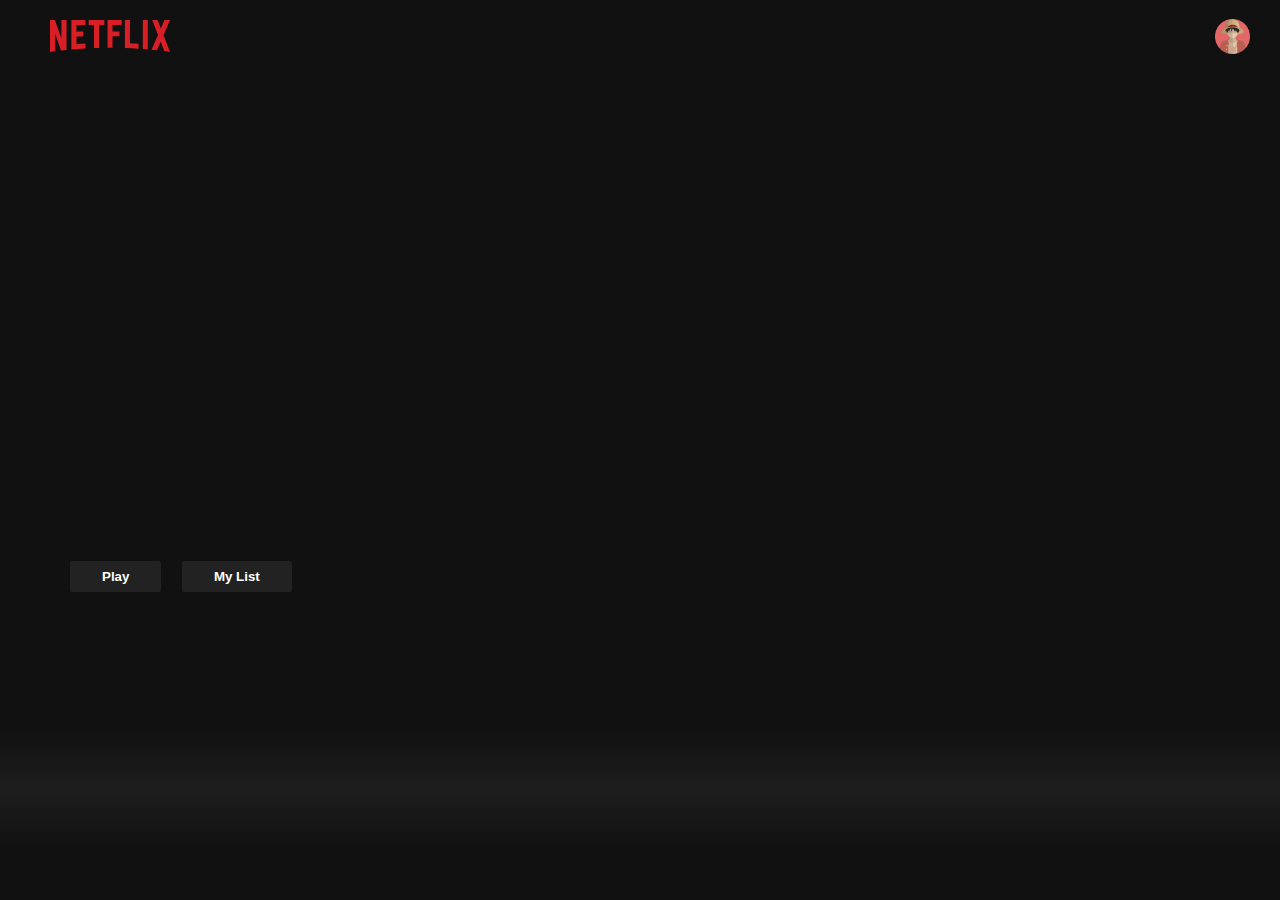
<file: index.html>
<!DOCTYPE html>
<html lang="en">
  <head>
    <meta charset="UTF-8" />
    <meta http-equiv="X-UA-Compatible" content="IE=edge" />
    <meta name="viewport" content="width=device-width, initial-scale=1.0" />
    <title>NETFLIX</title>
    <link rel="stylesheet" href="main.css"/>
    <script src="app.js"></script>
  </head>
  <body>
    <!-- navbar -->
    <div class="nav">
      <div class="nav__left">
        <img class="nav_logo" src="./assets/logo.svg" alt="">
      </div>
        <div class="nav__right">
            <form input type="button" value="landing page" onclick="Redirect();">
                <!-- <input type="button" value="landing page" onclick="Redirect();"/> -->
                <img src="./assets/luffy.png" class="nav_avatar" alt="">
            </form>
        </div> 
    </div>

    <!-- top view player -->
    <header id="banner">
      <div id="banner__contents">
        <h1 id="banner__title"></h1>
        <div id="banner__buttons">
        <button id="banner__button">Play</button>
        <button id="banner__button">My List</button>
      </div>
      <p id="banner__description"></p>
      </div>
      <div id="banner__fadeBottom"></div>
    </header>

    <!-- movie rows -->
    <div id="headrow">
      <div class="row">
        <h2 class="row__title"></h2>
        <div class="row__posters"></div>
      </div>
    </div>

    <script>
      window.addEventListener("scroll",function(){

        var nav = document.querySelector(".nav");
        nav.classList.toggle("active", window.scrollY > 0);
      }) 
    </script>

    <script>
        function Redirect()
        {
            window.location = "http://127.0.0.1:5501/login/indexx.html"
        }
    </script>
  </body>
</html>
</file>
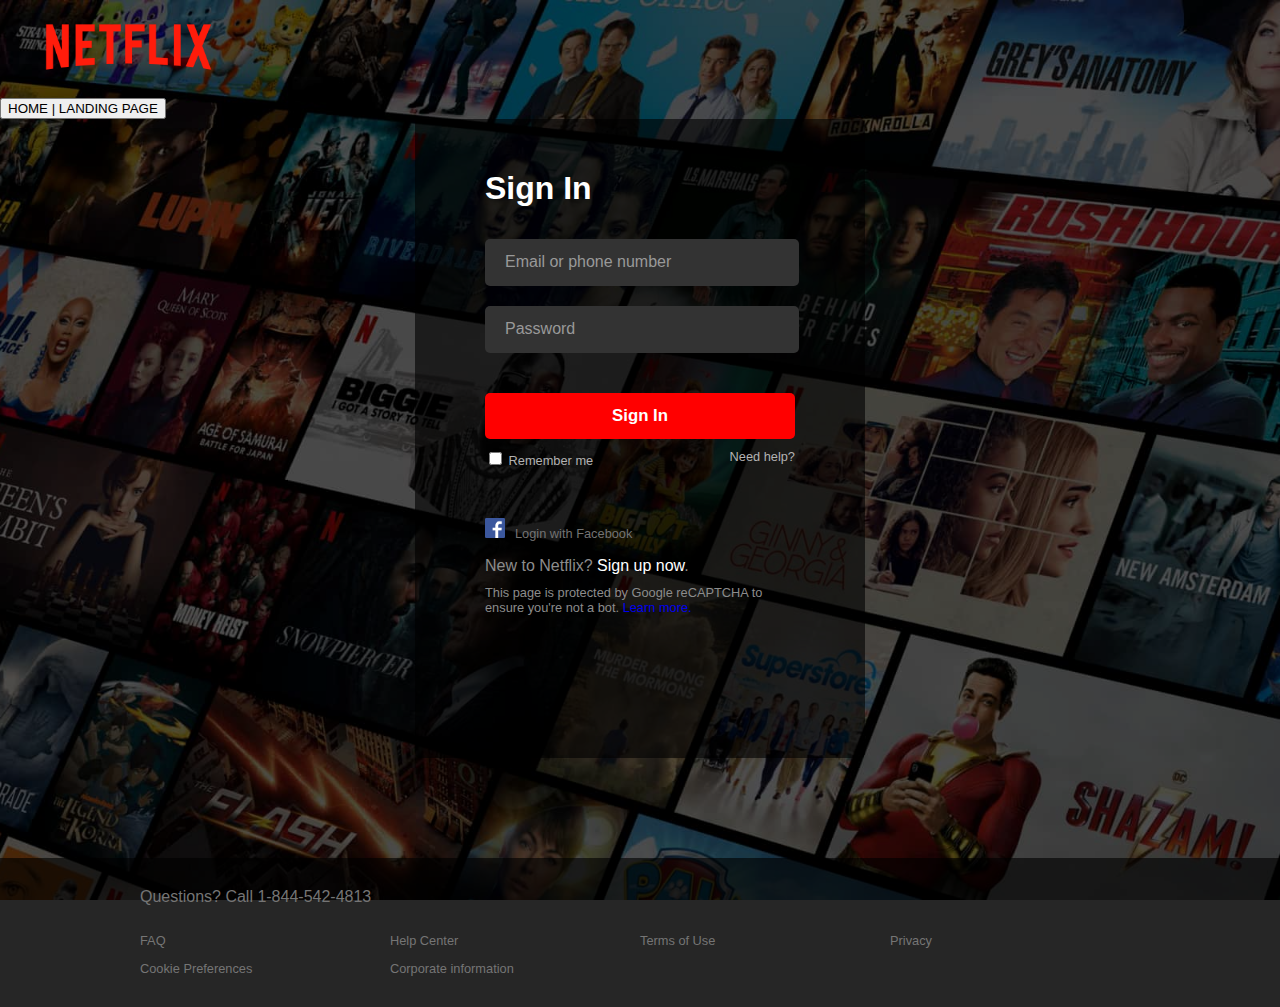
<file: login/indexx.html>
<!DOCTYPE html>
<html lang="en">
<head>
    <meta charset="UTF-8">
    <meta http-equiv="X-UA-Compatible" content="IE=edge">
    <meta name="viewport" content="width=device-width, initial-scale=1.0">
    <link rel="stylesheet" href="https://cdnjs.cloudflare.com/ajax/libs/font-awesome/5.15.3/css/all.min.css" integrity="sha512-iBBXm8fW90+nuLcSKlbmrPcLa0OT92xO1BIsZ+ywDWZCvqsWgccV3gFoRBv0z+8dLJgyAHIhR35VZc2oM/gI1w==" crossorigin="anonymous" />
    <link rel="stylesheet" href="./style.css">
    <link rel="icon" href="./img/logo.png">
    <title>login | landing page</title>
    
</head>
<body>
    <div class="upper">
        <div class="logo">
            <a href="#">
             <img src="./img/Netflix-Logo.png" class="img-logo"/>
            </a>
        </div>
        
        <div>
            <form class="HomeButton">
                <input type="button" value="HOME | LANDING PAGE" onclick="Redirect();"/>
            </form>
        </div>
        <div class="login-div">
            <form class="login">
                <h1>Sign In</h1>
                <div class="input-text">
                    <input type="text" id="inputEmail" name="email" placeholder="Email or phone number" onfocus="inputOnFocus(this)" onblur="inputOnBlur(this)"/>
                    <div class="warning-input" id="warningEmail">
                        Please enter a valid email or phone number.
                    </div>
                </div>
                
                <div class="input-text">
                    <input type="password" id="inputPassword" name="password" placeholder="Password" onfocus="inputOnFocus(this)" onblur="inputOnBlur(this)"/>
                    <div class="warning-input" id="warningPassword">
                        Your password must contain between 4 and 60 characters.
                    </div>
                </div>
        
                <div>
                    <button class="signin-button">Sign In</button>
                </div>
                <div class="remember-flex">
                    <div>
                        <input type="checkbox">
                        <label class="color_text">Remember me</label>
                    </div>
                    <div class="help">
                        <a class="color_text" href="#">Need help?</a>
                    </div>
                </div>
                <div class="login-face">
                    <img src="./img/fb-icon.png" height="20"/><a href="#" class="color_link log_face">Login with Facebook</a>
                </div>
                <div class="new-members">
                    New to Netflix? <a href="#" class="signup-link">Sign up now</a>.
                </div>
                <div class="protection color_link help">
                    This page is protected by Google reCAPTCHA to ensure you're not a bot. <a href="#">Learn more.</a>
                </div>
            </form>
        </div>
    </div>
    <div class="bottom">
        <div class="bottom-width">
            Questions? Call <a href="tel:1-844-542-4813" class="tel-link">1-844-542-4813</a>
            <div>
                <ul class="bottom-flex">
                    <li class="list-bottom">
                        <a href="#" class="link-bottom">
                            FAQ
                        </a>
                    </li>
                    <li class="list-bottom">
                        <a href="#" class="link-bottom">
                            Help Center
                        </a>
                    </li>
                    <li class="list-bottom">
                        <a href="#" class="link-bottom">
                            Terms of Use
                        </a>
                    </li>
                    <li class="list-bottom">
                        <a href="#" class="link-bottom">
                            Privacy
                        </a>
                    </li>
                    <li class="list-bottom">
                        <a href="#" class="link-bottom">
                            Cookie Preferences
                        </a>
                    </li>
                    <li class="list-bottom">
                        <a href="#" class="link-bottom">
                            Corporate information
                        </a>
                    </li>
                </ul>
            </div>
           
        </div>
     </div>
     <script src="./script.js"></script>

        <script>
            function Redirect()
            {
                window.location = "http://127.0.0.1:5501/index.html"
            }
        </script>
</body>
</html>
</file>
<file: main.css>
*{
    margin: 0;
    padding: 0;
  }
  body{
    font-family: 'Netflix Sans', sans-serif;
    background-color: #111;
  }
  ::-webkit-scrollbar{
    width: 7px;
    background-color: #111;
  }
  ::-webkit-scrollbar-thumb{
    background-color: white;
    border-radius: 10px;
  }
  .nav{
    position: fixed;
    top: 0;
    padding: 20px 40px;
    width: 100%;
    display: flex;
    align-items: center;
    justify-content: space-between;
    z-index: 1;
    transition-timing-function: ease-in;
    transition: all .5s;
  }
  .nav.active{
    background-color: #111;
  }
  .nav__left{
    margin-left: 10px;
  
  }
  .nav_logo{
    width: 120px;
  }
  .nav__right{
    position: fixed;
    right: 20px;
    display: flex;
    margin-right: 10px;
  }
  .nav_avatar{
    width: 35px;
  }
  #banner{
    color: white;
    object-fit: contain;
    height: 844px;
    background-position: center center;
    background-size: cover;
  }
  #banner__contents{
    margin-left: 70px;
    padding-top: 540px;
    height: 190px;
  
  }
  #banner__title{
    font-size: 3rem;
    font-weight: 800;
    padding-bottom: 0.3rem;
  }
  #banner__description{
    width: 45rem;
    line-height: 1.5;
    padding-top: 1rem;
    font-size: .9rem;
    max-width: 360px;
    height: 80px;
  }
  #banner__button{
    cursor: pointer;
    color: white;
    outline: none;
    border: none;
    font-weight: 700;
    border-radius: .2vw;
    padding-left: 2rem;
    margin-top: 1rem;
    margin-bottom: 1rem;
    padding-right: 2rem;
    margin-right: 1rem;
    padding-top: .5rem;
    background-color: rgba(51,51,51,.5);
    padding-bottom: .5rem;
  }
  #banner__button:hover{
    color: black;
    background-color: #e6e6e6;
    transition: all .3s;
  }
  #banner__fadeBottom{
    height: 7.4rem;
    background: linear-gradient(
      180deg,
      transparent,
      rgba(37,37,37, .61),
      #111
    );
  }
  
  .row{
    margin-left: 20px;
    color: white;
  }
  .row__poster{
    object-fit: contain;
    width: 100%;
    max-height: 120px;
    margin-right: 10px;
    transition: transform 500ms;
  }
  .row__posters::-webkit-scrollbar{
    display: none;
  }
  .row__posters{
    display: flex;
    overflow-y: hidden;
    overflow-x: scroll;
    padding: 20px;
    
  }
  .row__poster:hover{
    transform: scale(1.08);
  }
  .row__posterLarge, 
  .row__posterLarge1,
  .row__posterLarge2{
    object-fit: contain;
    width: 100%;
    max-height: 250px;
    margin-right: 10px;
    transition: transform 500ms;
  
  }
  .row__posterLarge:hover,
  .row__posterLarge1:hover,
  .row__posterLarge2:hover{
    transform: scale(1.09);
    opacity: 1;
  
  }
</file>
<file: login/style.css>
body{
    margin: 0;
    padding: 0;
    background: url("./img/background.jpg") no-repeat center center fixed; 
    -webkit-background-size: cover;
    -moz-background-size: cover;
    -o-background-size: cover;
    background-size: cover;
    font-family: 'Helvetica Neue',Helvetica,Arial,sans-serif;
}

.form .HomeButton {
    background-color:transparent;
    color: transparent;
}

.img-logo{
    height: 94px;
    margin-left: 45px;
}

.upper{
    background-color: rgba(0, 0, 0, 0.6);
    padding-bottom: 100px;
}

.bottom{
    background-color: rgba(0, 0, 0, 0.85);
    color: #757575;
    
}

.bottom-width{
    max-width: 1000px;
    margin: 0 auto;
    padding: 30px;
}

.bottom-flex{
    display: flex;
    flex-wrap: wrap;
    padding: 15px 0 0 0;
    margin-block-start: 0;
    margin-block-end: 0;
}

.bottom-flex li{
    list-style: none;
}

.list-bottom{
    width: 25%;
    margin-top: 10px;
}

.link-bottom{
    text-decoration: none;
    color: #757575;
    font-size: 0.8rem;
}

.link-bottom:hover{
    text-decoration: underline;
    
}

.login{
    margin: 0 auto;
    width: 310px;
    background-color: rgba(0, 0, 0, 0.6);
    border-radius: 5px;
    padding: 30px 70px 143px 70px;
}

.login h1{
    color: white;
    padding-bottom: 10px;
}

.input-text{
    margin-bottom: 20px;
}

.input-text input{
    width: 100%;
    height: 45px;
    background-color: #333;
    color: white;
    border-radius:5px;
    border: none;
    outline: transparent;
    text-indent: 18px;
}

.input-text input::-webkit-input-placeholder {
    font-size: 1rem;
    color: #999;
}

.input-text input::-moz-placeholder {
    font-size: 1rem;
    color: #999;
    text-indent: 40px;
}

.signin-button{
    margin-top: 20px;
    width: 100%;
    padding: 13px;
    border-radius: 5px;
    background-color: red;
    color:white;
    border:none;
    font-weight: bold;
    font-size: 1.05rem;
    cursor: pointer;
}

.remember-flex{
    display: flex;
    justify-content: space-between;
    margin-top: 10px;
    font-size: 0.8rem;
}

.color_text{
    color: #b3b3b3;
}

.color_link{
    color: #737373;
}

.signup-link{
    color: white;
    text-decoration: none;
}

.warning-input{
    display: none;
    color:#e87c03;
    margin-top: 0;
    font-size: 0.8rem;
    margin-top: 6px;
}

.signup-link:hover{
    text-decoration: underline;
}

.face_icon{
    color: #3b5998;
    margin-right: 6px;
    font-size: 20px;
}

.log_face{
    text-decoration: none;
    margin-left: 10px;
    font-size: 0.8rem;
}

.login-face{
    margin: 50px 0 15px 0;
    vertical-align: middle;
    color: #8c8c8c;
}

.new-members{
    margin-bottom: 10px;
    color: #8c8c8c;
}

.help a{
    text-decoration: none;
}
.help a:hover{
    text-decoration: underline;
}

.protection{
    font-size: 0.8rem;
    color: #8c8c8c;
}

.protection a{
    text-decoration: none;
}

.protection a:hover{
    text-decoration: underline;
}

.tel-link{
    text-decoration: none;
    color: #757575;
}

.tel-link:hover{
    text-decoration: underline;
}

@media screen and (max-width: 740px){
    body{
        background: black;
    }

    .img-logo {
        margin-left: 22px;
    }

    .login{
        padding: 0 10px 0 10px;
        width: 100%;
    }

    .login-div{
        width: 90%;
        margin: 0 auto;
    }

    .bottom {
        border-top: 1px solid #737373;
    }

    .upper{
        padding-bottom: 93px;
    }

    .list-bottom{
        width: 33%;
    }
}

@media screen and (max-width: 500px){
    .list-bottom{
        width: 50%;
    }
}
</file>
